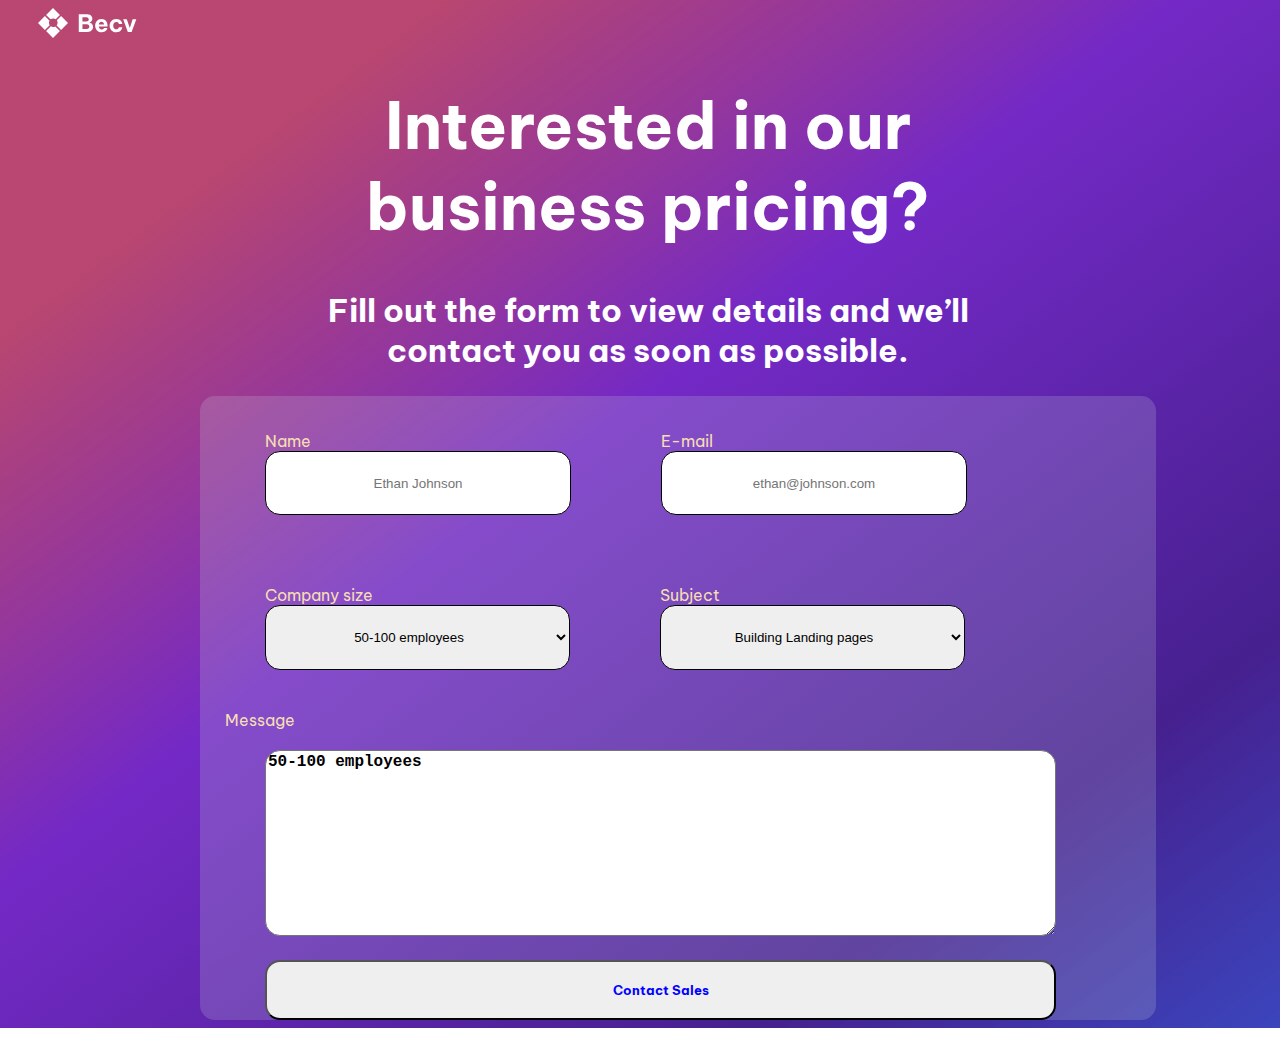
<file: challange2/index.html>
<!DOCTYPE html>
<html lang="en">

<head>
    <meta charset="UTF-8">
    <meta name="viewport" content="width=device-width, initial-scale=1.0">
    <link rel="stylesheet" href="style.css">
    <link rel="stylesheet" href="https://fonts.googleapis.com/css2?family=Be Vietnam Pro">

</head>

<body>
    <img src="./dccl--responsive-contact-page/contact-form-icon.svg" alt="icon" id="icon">
    <h1>Interested in our <br> business pricing?</h1>
    <h2>Fill out the form to view details and we’ll <br> contact you as soon as possible.</h2>

    <section class="section">
        <div class="box">
            <label for="username" class="label">Name
            <input class="text" type="text" id="username" placeholder="Ethan Johnson">
            </label>
            <label for="email" class="label">E-mail
            <input class="text" type="text" id="email" placeholder="ethan@johnson.com">
        </label>

        </div>
        <div class="box1">
            <label for="list" class="label">Company size
            <select name="list" id="list" class="text1">
                <option value="1">50-100 employees</option>
            </select>
        </label>
            <label class="label">Subject
            <select class="text1">
                <option value="2">Building Landing pages</option>
            </select>
        </label>
                
        </div>
        <div class="nagymezo">
            <label for="mezo" class="label">Message</label>
            <textarea name="mezo" id="mezo" cols="77" rows="10">50-100 employees</textarea>
        </div>
        <input type="submit" id="sub" value="Contact Sales">
    </section>
</body>

</html>
</file>
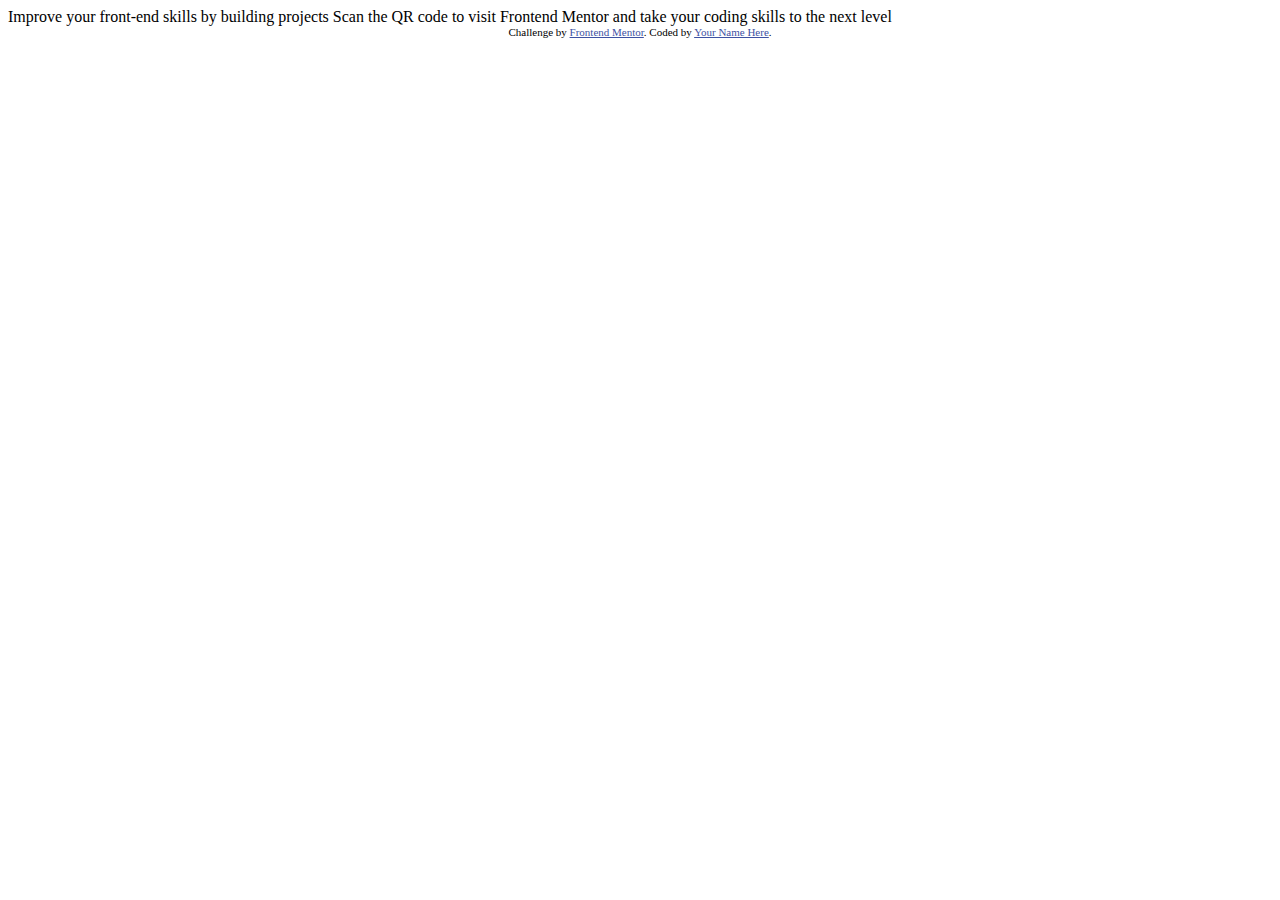
<file: qr/qr-code-component-main/index.html>
<!DOCTYPE html>
<html lang="en">
<head>
  <meta charset="UTF-8">
  <meta name="viewport" content="width=device-width, initial-scale=1.0"> <!-- displays site properly based on user's device -->

  <link rel="icon" type="image/png" sizes="32x32" href="./images/favicon-32x32.png">
  
  <title>Frontend Mentor | QR code component</title>

  <!-- Feel free to remove these styles or customise in your own stylesheet 👍 -->
  <style>
    .attribution { font-size: 11px; text-align: center; }
    .attribution a { color: hsl(228, 45%, 44%); }
  </style>
</head>
<body>

  Improve your front-end skills by building projects

  Scan the QR code to visit Frontend Mentor and take your coding skills to the next level
  
  <div class="attribution">
    Challenge by <a href="https://www.frontendmentor.io?ref=challenge" target="_blank">Frontend Mentor</a>. 
    Coded by <a href="#">Your Name Here</a>.
  </div>
</body>
</html>
</file>
<file: challange2/style.css>
body{
    background-image: url(./dccl--responsive-contact-page/bg-image.svg);
    background-repeat: repeat-x;
    width: 100%;
    font-family: "Be Vietnam Pro";
}

h1{
    font-family: 'Be Vietnam Pro';
    text-align: center;
    font-size: 64px;
    color: white;
}

#icon{
    margin-left: 30px;
}

h2{
    font-family: "Be Vietnam Pro";
    text-align: center;
    font-size: 32px;
    color: white;
}

.box{
    display: flex;
    flex-direction: row; /* Change to row layout */
    align-items: center;
    margin-bottom: 50px;
    margin-left: 40px;
    gap: 70px;
    padding-top: 25px;
    
    
}

.text{
    height: 60px;
    border-radius: 15px;
    width:300px;
    border: 1px solid black;
    margin-right: 20px;
    display: flex;
    flex-direction: column;
    text-align: center;
    
}


.label{
    color: wheat;
    display: block;
    margin-bottom: 20px;
    
    
}


.section{
    background-color: rgba(205,213,224,0.2);
    margin-left: 15%;
    padding-right: 100px;
    margin-right:30px ;
    width: max-content;
    display: flex;
    flex-direction: column;
    border-radius: 15px;
    padding-top: 10px;
    padding-left: 25px;
}



.box1{
    display: flex;
    flex-direction: row; /* Change to row layout */
    align-items: center;
    margin-bottom: 20px;
    gap: 90px;
    margin-left: 40px;
    
    
}

.text1{
    text-align: center;
    height: 65px;
    border-radius: 15px;
    width:305px;
    border: 1px solid black;
    position: relative;
    padding-right: 5px;
    display: block;
    direction: row;
    
    
    
    
    
    display: flex;
    flex-direction: row;
    
}


#mezo{
    margin-left: 40px;
    border-radius: 15px;
    font-size:16px;
    font-weight: bold;
    
}

#sub{
    height:60px;
    color: blue;
    margin-left: 40px;
    border-radius: 15px;
    font-family: "Be Vietnam Pro";
    font-weight: bold;
    margin-top: 20px;
}

.label1{
    text-align: center;
}
</file>
